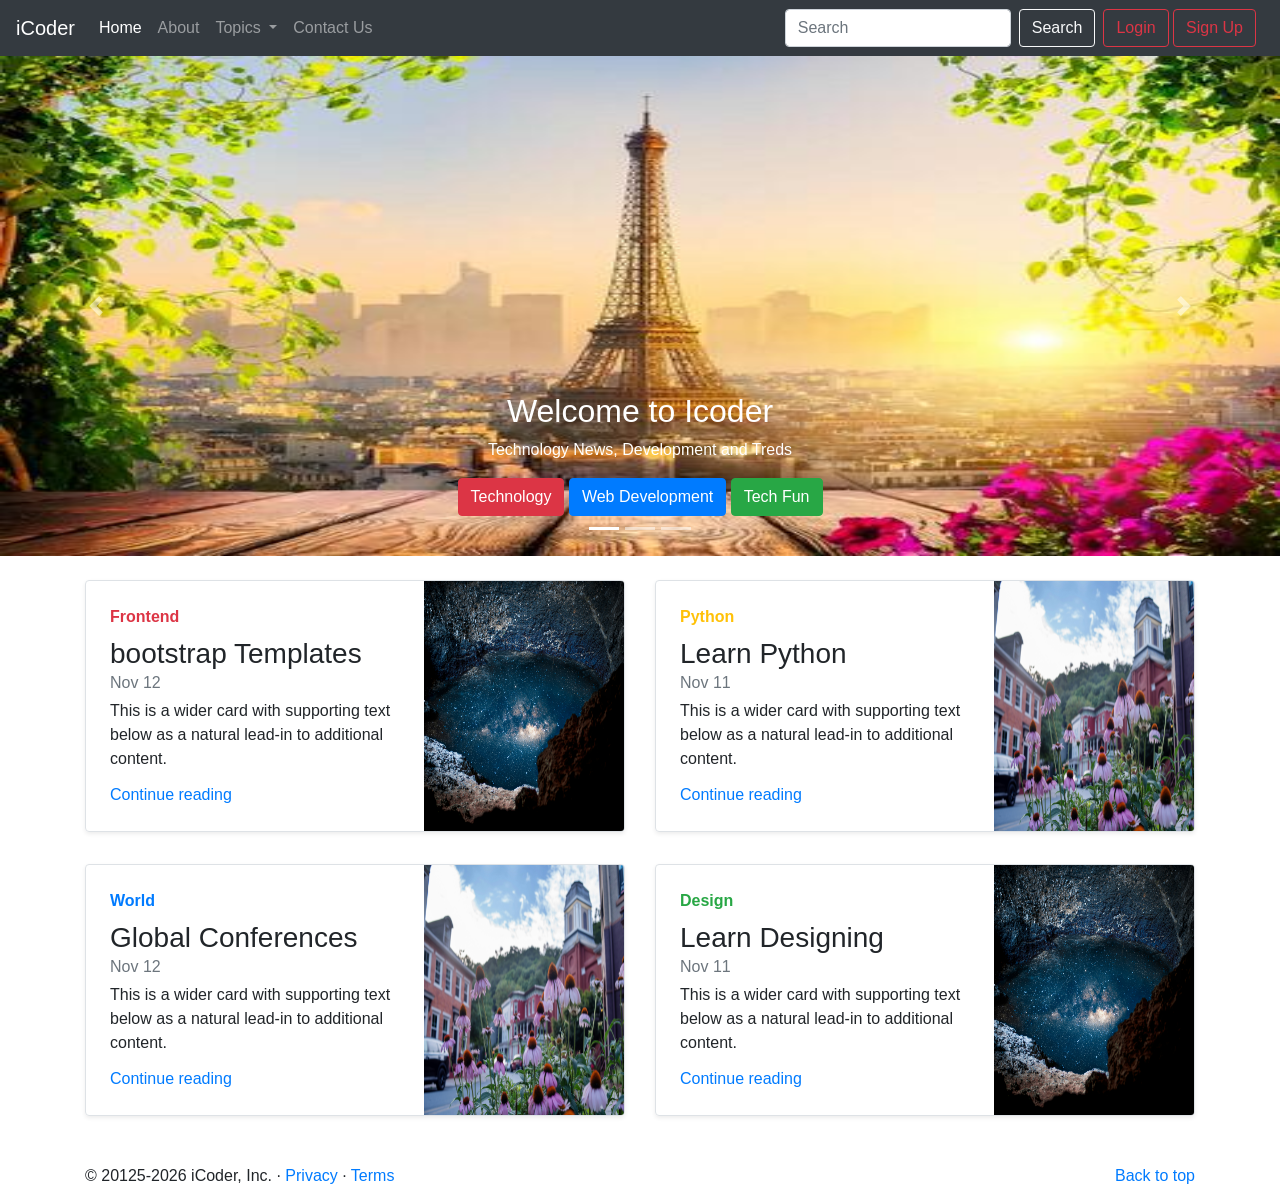
<file: index.html>
<!doctype html>
<html lang="en">
  <head>
    <!-- Required meta tags -->
    <meta charset="utf-8" />
    <meta
      name="viewport"
      content="width=device-width, initial-scale=1, shrink-to-fit=no"
    />

    <!-- Bootstrap CSS -->
    <link
      rel="stylesheet"
      href="https://cdn.jsdelivr.net/npm/bootstrap@4.4.1/dist/css/bootstrap.min.css"
      integrity="sha384-Vkoo8x4CGsO3+Hhxv8T/Q5PaXtkKtu6ug5TOeNV6gBiFeWPGFN9MuhOf23Q9Ifjh"
      crossorigin="anonymous"
    />

    <title>iCoder - Heaven for Programmers</title>
    <link rel="stylesheet" href="project.css" />
  </head>
  <body>
    <nav class="navbar navbar-expand-lg navbar-dark bg-dark">
      <a class="navbar-brand" href="#">iCoder</a>
      <button
        class="navbar-toggler"
        type="button"
        data-toggle="collapse"
        data-target="#navbarSupportedContent"
        aria-controls="navbarSupportedContent"
        aria-expanded="false"
        aria-label="Toggle navigation"
      >
        <span class="navbar-toggler-icon"></span>
      </button>

      <div class="collapse navbar-collapse" id="navbarSupportedContent">
        <ul class="navbar-nav mr-auto">
          <li class="nav-item active">
            <a class="nav-link" href="#"
              >Home <span class="sr-only">(current)</span></a
            >
          </li>
          <li class="nav-item">
            <a class="nav-link" href="/about.html">About</a>
          </li>

          <li class="nav-item dropdown">
            <a
              class="nav-link dropdown-toggle"
              href="#"
              id="navbarDropdown"
              role="button"
              data-toggle="dropdown"
              aria-haspopup="true"
              aria-expanded="false"
            >
              Topics
            </a>
            <div class="dropdown-menu" aria-labelledby="navbarDropdown">
              <a class="dropdown-item" href="#">Technology</a>
              <a class="dropdown-item" href="#">Web Development</a>
              <div class="dropdown-divider"></div>
              <a class="dropdown-item" href="#">Support</a>
              <a class="dropdown-item" href="#">Write for us</a>
            </div>
          </li>
          <li class="nav-item">
            <a class="nav-link" href="/contact.html">Contact Us</a>
          </li>
        </ul>
        <form class="form-inline my-2 my-lg-0">
          <input
            class="form-control mr-sm-2"
            type="search"
            placeholder="Search"
            aria-label="Search"
          />
          <button class="btn btn-outline-light my-2 my-sm-0" type="submit">
            Search
          </button>
        </form>
        <div class="mx-2">
          <button
            class="btn btn-outline-danger"
            data-toggle="modal"
            data-target="#LoginModal"
          >
            Login
          </button>
          <button
            class="btn btn-outline-danger"
            data-toggle="modal"
            data-target="#SignupModal"
          >
            Sign Up
          </button>
        </div>
      </div>
    </nav>

    <!-- login model -->
    <div
      class="modal fade"
      id="LoginModal"
      tabindex="-1"
      role="dialog"
      aria-labelledby="LoginModalLabel"
      aria-hidden="true"
    >
      <div class="modal-dialog" role="document">
        <div class="modal-content">
          <div class="modal-header">
            <h5 class="modal-title" id="LoginModalLabel">Login to iCoder</h5>
            <button
              type="button"
              class="close"
              data-dismiss="modal"
              aria-label="Close"
            >
              <span aria-hidden="true">&times;</span>
            </button>
          </div>
          <div class="modal-body">
            <form>
              <div class="form-group">
                <label for="exampleInputEmail1">Email address</label>
                <input
                  type="email"
                  class="form-control"
                  id="exampleInputEmail1"
                  aria-describedby="emailHelp"
                />
                <small id="emailHelp" class="form-text text-muted"
                  >We'll never share your email with anyone else.</small
                >
              </div>
              <div class="form-group">
                <label for="exampleInputPassword1">Password</label>
                <input
                  type="password"
                  class="form-control"
                  id="exampleInputPassword1"
                />
              </div>
              <div class="form-group form-check">
                <input
                  type="checkbox"
                  class="form-check-input"
                  id="exampleCheck1"
                />
                <label class="form-check-label" for="exampleCheck1"
                  >Check me out</label
                >
              </div>
              <button type="submit" class="btn btn-primary">Login</button>
            </form>
          </div>
          <div class="modal-footer">
            <button
              type="button"
              class="btn btn-secondary"
              data-dismiss="modal"
            >
              Close
            </button>
          </div>
        </div>
      </div>
    </div>

    <!-- Signup model -->
    <div
      class="modal fade"
      id="SignupModal"
      tabindex="-1"
      role="dialog"
      aria-labelledby="SignupModalLabel"
      aria-hidden="true"
    >
      <div class="modal-dialog" role="document">
        <div class="modal-content">
          <div class="modal-header">
            <h5 class="modal-title" id="SignupModalLabel">
              Get an iCoder Account
            </h5>
            <button
              type="button"
              class="close"
              data-dismiss="modal"
              aria-label="Close"
            >
              <span aria-hidden="true">&times;</span>
            </button>
          </div>
          <div class="modal-body">
            <form>
  <div class="form-group">
    <label for="exampleInputEmail1">Email address</label>
    <input type="email" class="form-control" id="exampleInputEmail1" aria-describedby="emailHelp">
    <small id="emailHelp" class="form-text text-muted">We'll never share your email with anyone else.</small>
  </div>
  <div class="form-group">
    <label for="exampleInputPassword1">Password</label>
    <input type="password" class="form-control" id="exampleInputPassword1">
  </div>

  <div class="form-group">
    <label for="cexampleInputPassword1"> Confirm Password</label>
    <input type="password" class="form-control" id="cexampleInputPassword1">
  </div>
  <button type="submit" class="btn btn-primary">Create Acoount</button>
</form>
          </div>
          <div class="modal-footer">
            <button
              type="button"
              class="btn btn-secondary"
              data-dismiss="modal"
            >
              Close
            </button>
          </div>
        </div>
      </div>
    </div>

    <div
      id="carouselExampleCaptions"
      class="carousel slide carousel-fade"
      data-ride="carousel"
    >
      <ol class="carousel-indicators">
        <li
          data-target="#carouselExampleCaptions"
          data-slide-to="0"
          class="active"
        ></li>
        <li data-target="#carouselExampleCaptions" data-slide-to="1"></li>
        <li data-target="#carouselExampleCaptions" data-slide-to="2"></li>
      </ol>
      <div class="carousel-inner">
        <div class="carousel-item active">
          <img
            src="a-beautiful-picture-the building.jpg"
            class="d-block w-100"
            alt="..."
          />
          <div class="carousel-caption d-none d-md-block">
            <h2>Welcome to Icoder</h2>
            <p>Technology News, Development and Treds</p>
            <button class="btn btn-danger">Technology</button>
            <button class="btn btn-primary">Web Development</button>
            <button class="btn btn-success">Tech Fun</button>
          </div>
        </div>
        <div class="carousel-item">
          <img src="images of the girl.jpg" class="d-block w-100" alt="..." />
          <div class="carousel-caption d-none d-md-block">
            <h2>The Best Coding Blog</h2>
            <p>Technology News, Development and Treds</p>
            <button class="btn btn-danger">Technology</button>
            <button class="btn btn-primary">Web Development</button>
            <button class="btn btn-success">Tech Fun</button>
          </div>
        </div>
        <div class="carousel-item">
          <img
            src="phonepicutres-TA picture of the man.webp"
            class="d-block w-100"
            alt="..."
          />
          <div class="carousel-caption d-none d-md-block">
            <h2>Award Wining Blog</h2>
            <p>technology News, Development and Treds</p>
            <button class="btn btn-danger">Technology</button>
            <button class="btn btn-primary">Web Development</button>
            <button class="btn btn-success">Tech Fun</button>
          </div>
        </div>
      </div>
      <a
        class="carousel-control-prev"
        href="#carouselExampleCaptions"
        role="button"
        data-slide="prev"
      >
        <span class="carousel-control-prev-icon" aria-hidden="true"></span>
        <span class="sr-only">Previous</span>
      </a>
      <a
        class="carousel-control-next"
        href="#carouselExampleCaptions"
        role="button"
        data-slide="next"
      >
        <span class="carousel-control-next-icon" aria-hidden="true"></span>
        <span class="sr-only">Next</span>
      </a>
    </div>
    <div class="container my-4">
      <div class="row mb-2">
        <div class="col-md-6">
          <div
            class="row no-gutters border rounded overflow-hidden flex-md-row mb-4 shadow-sm h-md-250 position-relative"
          >
            <div class="col p-4 d-flex flex-column position-static">
              <strong class="d-inline-block mb-2 text-danger">Frontend</strong>
              <h3 class="mb-0">bootstrap Templates</h3>
              <div class="mb-1 text-muted">Nov 12</div>
              <p class="card-text mb-auto">
                This is a wider card with supporting text below as a natural
                lead-in to additional content.
              </p>
              <a href="#" class="stretched-link">Continue reading</a>
            </div>
            <div class="col-auto d-none d-lg-block">
              <img
                class="bd-placeholder-img"
                width="200"
                height="150"
                src="artur-aldyrkhanov-u159a2eL6UE-unsplash (1).jpg"
                alt=""
              />
            </div>
          </div>
        </div>
        <div class="col-md-6">
          <div
            class="row no-gutters border rounded overflow-hidden flex-md-row mb-4 shadow-sm h-md-250 position-relative"
          >
            <div class="col p-4 d-flex flex-column position-static">
              <strong class="d-inline-block mb-2 text-warning">Python</strong>
              <h3 class="mb-0">Learn Python</h3>
              <div class="mb-1 text-muted">Nov 11</div>
              <p class="mb-auto">
                This is a wider card with supporting text below as a natural
                lead-in to additional content.
              </p>
              <a href="#" class="stretched-link">Continue reading</a>
            </div>
            <div class="col-auto d-none d-lg-block">
              <img
                class="bd-placeholder-img"
                width="200"
                height="150"
                src="land-nature pic.jpg"
                alt=""
              />
            </div>
          </div>
        </div>
      </div>
      <div class="row mb-2">
        <div class="col-md-6">
          <div
            class="row no-gutters border rounded overflow-hidden flex-md-row mb-4 shadow-sm h-md-250 position-relative"
          >
            <div class="col p-4 d-flex flex-column position-static">
              <strong class="d-inline-block mb-2 text-primary">World</strong>
              <h3 class="mb-0">Global Conferences</h3>
              <div class="mb-1 text-muted">Nov 12</div>
              <p class="card-text mb-auto">
                This is a wider card with supporting text below as a natural
                lead-in to additional content.
              </p>
              <a href="#" class="stretched-link">Continue reading</a>
            </div>
            <div class="col-auto d-none d-lg-block">
              <img
                class="bd-placeholder-img"
                width="200"
                height="150"
                src="land-nature pic.jpg"
                alt=""
              />
            </div>
          </div>
        </div>
        <div class="col-md-6">
          <div
            class="row no-gutters border rounded overflow-hidden flex-md-row mb-4 shadow-sm h-md-250 position-relative"
          >
            <div class="col p-4 d-flex flex-column position-static">
              <strong class="d-inline-block mb-2 text-success">Design</strong>
              <h3 class="mb-0">Learn Designing</h3>
              <div class="mb-1 text-muted">Nov 11</div>
              <p class="mb-auto">
                This is a wider card with supporting text below as a natural
                lead-in to additional content.
              </p>
              <a href="#" class="stretched-link">Continue reading</a>
            </div>
            <div class="col-auto d-none d-lg-block">
              <img
                class="bd-placeholder-img"
                width="200"
                height="150"
                src="artur-aldyrkhanov-u159a2eL6UE-unsplash (1).jpg"
                alt=""
              />
            </div>
          </div>
        </div>
      </div>
    </div>
    <footer class="container">
      <p class="float-right"><a href="#">Back to top</a></p>
      <p>
        © 20125-2026 iCoder, Inc. · <a href="#">Privacy</a> ·
        <a href="#">Terms</a>
      </p>
    </footer>

    <!-- Optional JavaScript -->
    <!-- jQuery first, then Popper.js, then Bootstrap JS -->
    <script
      src="https://code.jquery.com/jquery-3.4.1.slim.min.js"
      integrity="sha384-J6qa4849blE2+poT4WnyKhv5vZF5SrPo0iEjwBvKU7imGFAV0wwj1yYfoRSJoZ+n"
      crossorigin="anonymous"
    ></script>
    <script
      src="https://cdn.jsdelivr.net/npm/popper.js@1.16.0/dist/umd/popper.min.js"
      integrity="sha384-Q6E9RHvbIyZFJoft+2mJbHaEWldlvI9IOYy5n3zV9zzTtmI3UksdQRVvoxMfooAo"
      crossorigin="anonymous"
    ></script>
    <script
      src="https://cdn.jsdelivr.net/npm/bootstrap@4.4.1/dist/js/bootstrap.min.js"
      integrity="sha384-wfSDF2E50Y2D1uUdj0O3uMBJnjuUD4Ih7YwaYd1iqfktj0Uod8GCExl3Og8ifwB6"
      crossorigin="anonymous"
    ></script>
  </body>
</html>
</file>
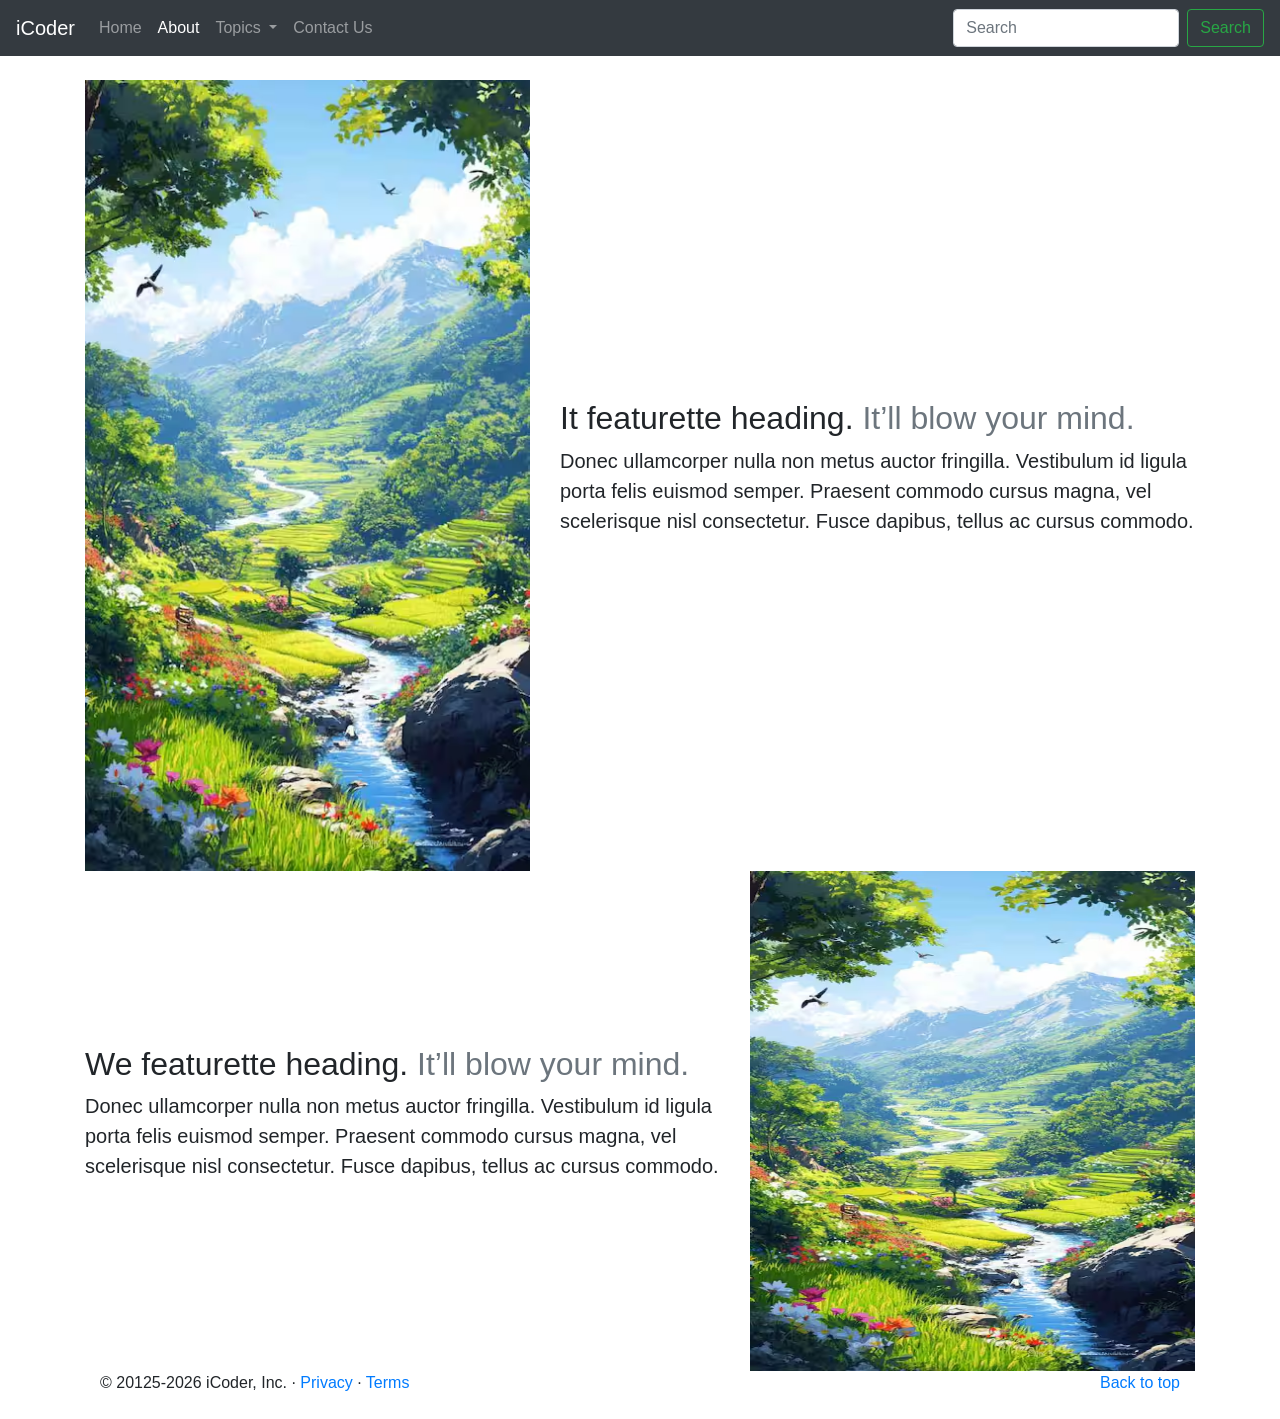
<file: about.html>
<!doctype html>
<html lang="en">
  <head>
    <!-- Required meta tags -->
    <meta charset="utf-8" />
    <meta
      name="viewport"
      content="width=device-width, initial-scale=1, shrink-to-fit=no"
    />

    <!-- Bootstrap CSS -->
    <link
      rel="stylesheet"
      href="https://cdn.jsdelivr.net/npm/bootstrap@4.4.1/dist/css/bootstrap.min.css"
      integrity="sha384-Vkoo8x4CGsO3+Hhxv8T/Q5PaXtkKtu6ug5TOeNV6gBiFeWPGFN9MuhOf23Q9Ifjh"
      crossorigin="anonymous"
    />

    <title>iCoder - Heaven for Programmers</title>
    <link rel="stylesheet" href="project1.css">
  </head>
  <body>
    <nav class="navbar navbar-expand-lg navbar-dark bg-dark">
      <a class="navbar-brand" href="#">iCoder</a>
      <button
        class="navbar-toggler"
        type="button"
        data-toggle="collapse"
        data-target="#navbarSupportedContent"
        aria-controls="navbarSupportedContent"
        aria-expanded="false"
        aria-label="Toggle navigation"
      >
        <span class="navbar-toggler-icon"></span>
      </button>

      <div class="collapse navbar-collapse" id="navbarSupportedContent">
        <ul class="navbar-nav mr-auto">
          <li class="nav-item ">
            <a class="nav-link" href="/">Home <span class="sr-only">(current)</span></a>
          </li>
          <li class="nav-item active">
            <a class="nav-link" href="/about.html">About</a>
          </li>

          <li class="nav-item dropdown">
            <a
              class="nav-link dropdown-toggle"
              href="#"
              id="navbarDropdown"
              role="button"
              data-toggle="dropdown"
              aria-haspopup="true"
              aria-expanded="false"
            >
              Topics
            </a>
            <div class="dropdown-menu" aria-labelledby="navbarDropdown">
              <a class="dropdown-item" href="#">Technology</a>
              <a class="dropdown-item" href="#">Web Development</a>
              <div class="dropdown-divider"></div>
              <a class="dropdown-item" href="#">Support</a>
              <a class="dropdown-item" href="#"">Write for us</a>
            </div>
          </li>
          <li class="nav-item">
            <a class="nav-link" href="/contact.html">Contact Us</a>
          </li>
        </ul>
        <form class="form-inline my-2 my-lg-0">
          <input
            class="form-control mr-sm-2"
            type="search"
            placeholder="Search"
            aria-label="Search"
          />
          <button class="btn btn-outline-success my-2 my-sm-0" type="submit">
            Search
          </button>
        </form>
      </div>
    </nav>
<div class="container my-4">
    <div class="row featurette d-flex justify-content-center align-items-center">
      <div class="col-md-7 order-md-2">
        <h2 class="featurette-heading">It featurette heading. <span class="text-muted">It’ll blow your mind.</span></h2>
        <p class="lead">Donec ullamcorper nulla non metus auctor fringilla. Vestibulum id ligula porta felis euismod semper. Praesent commodo cursus magna, vel scelerisque nisl consectetur. Fusce dapibus, tellus ac cursus commodo.</p>
      </div>
      <div class="col-md-5 order-md-1">
        <img class="img-fluid" src="nature.jpg" alt="">
      </div>
    </div>
    <div class="row featurette d-flex justify-content-center align-items-center">
      <div class="col-md-7">
        <h2 class="featurette-heading">We featurette heading. <span class="text-muted">It’ll blow your mind.</span></h2>
        <p class="lead">Donec ullamcorper nulla non metus auctor fringilla. Vestibulum id ligula porta felis euismod semper. Praesent commodo cursus magna, vel scelerisque nisl consectetur. Fusce dapibus, tellus ac cursus commodo.</p>
      </div>
      <div class="col-md-5">
        <img class="img-fluid" style="height: 500px;" width="500"  src="nature.jpg" alt="">
      </div>
    </div>
    <footer class="container">
    <p class="float-right"><a href="#">Back to top</a></p>
    <p>© 20125-2026 iCoder, Inc. · <a href="#">Privacy</a> · <a href="#">Terms</a></p>
  </footer>
    
</div>
    <!-- Optional JavaScript -->
    <!-- jQuery first, then Popper.js, then Bootstrap JS -->
    <script
      src="https://code.jquery.com/jquery-3.4.1.slim.min.js"
      integrity="sha384-J6qa4849blE2+poT4WnyKhv5vZF5SrPo0iEjwBvKU7imGFAV0wwj1yYfoRSJoZ+n"
      crossorigin="anonymous"
    ></script>
    <script
      src="https://cdn.jsdelivr.net/npm/popper.js@1.16.0/dist/umd/popper.min.js"
      integrity="sha384-Q6E9RHvbIyZFJoft+2mJbHaEWldlvI9IOYy5n3zV9zzTtmI3UksdQRVvoxMfooAo"
      crossorigin="anonymous"
    ></script>
    <script
      src="https://cdn.jsdelivr.net/npm/bootstrap@4.4.1/dist/js/bootstrap.min.js"
      integrity="sha384-wfSDF2E50Y2D1uUdj0O3uMBJnjuUD4Ih7YwaYd1iqfktj0Uod8GCExl3Og8ifwB6"
      crossorigin="anonymous"
    ></script>
  </body>
</html>
</file>
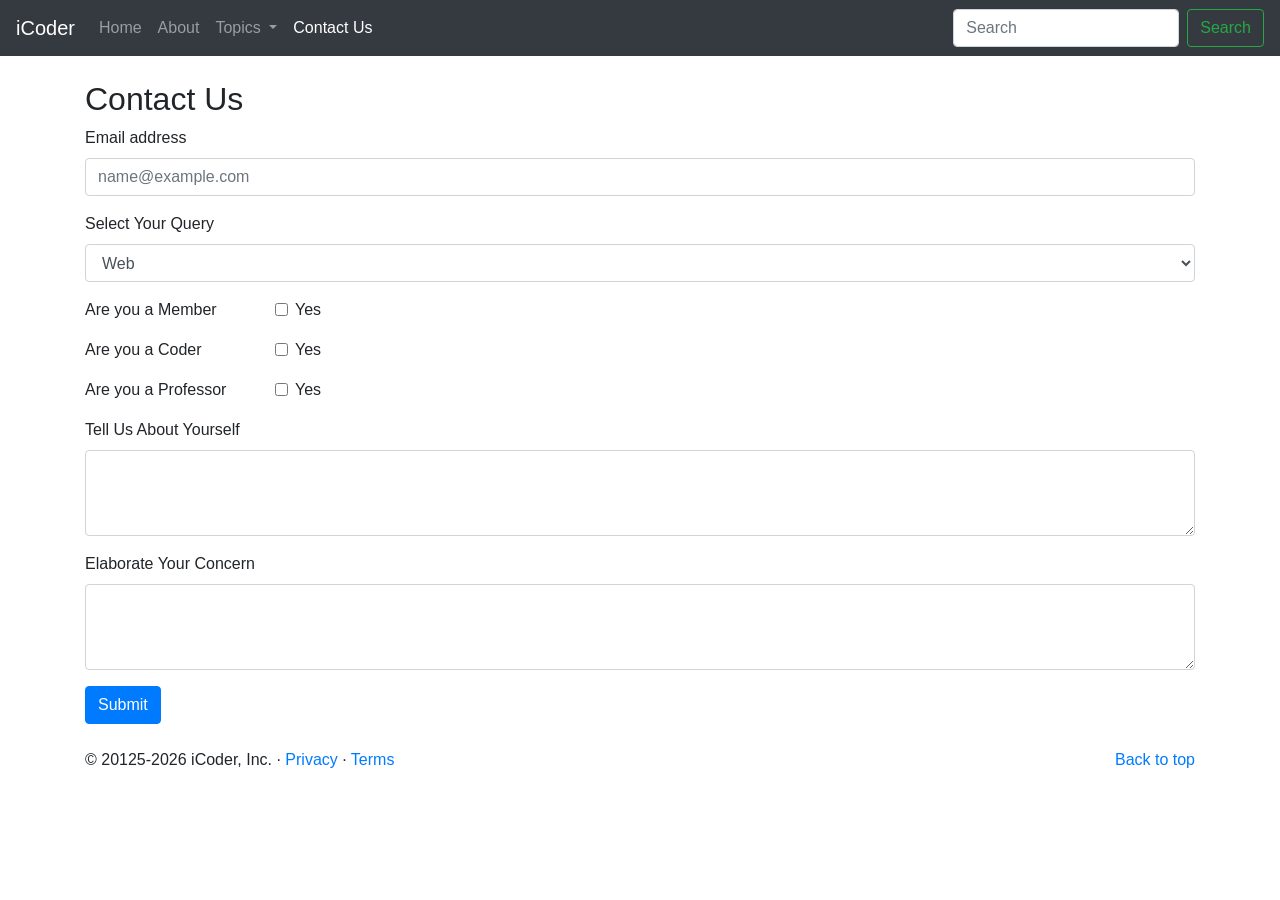
<file: contact.html>
<!doctype html>
<html lang="en">
  <head>
    <!-- Required meta tags -->
    <meta charset="utf-8" />
    <meta
      name="viewport"
      content="width=device-width, initial-scale=1, shrink-to-fit=no"
    />

    <!-- Bootstrap CSS -->
    <link
      rel="stylesheet"
      href="https://cdn.jsdelivr.net/npm/bootstrap@4.4.1/dist/css/bootstrap.min.css"
      integrity="sha384-Vkoo8x4CGsO3+Hhxv8T/Q5PaXtkKtu6ug5TOeNV6gBiFeWPGFN9MuhOf23Q9Ifjh"
      crossorigin="anonymous"
    />

    <title>iCoder - Heaven for Programmers</title>
    <link rel="stylesheet" href="project1.css">
  </head>
  <body>
    <nav class="navbar navbar-expand-lg navbar-dark bg-dark">
      <a class="navbar-brand" href="#">iCoder</a>
      <button
        class="navbar-toggler"
        type="button"
        data-toggle="collapse"
        data-target="#navbarSupportedContent"
        aria-controls="navbarSupportedContent"
        aria-expanded="false"
        aria-label="Toggle navigation"
      >
        <span class="navbar-toggler-icon"></span>
      </button>

      <div class="collapse navbar-collapse" id="navbarSupportedContent">
        <ul class="navbar-nav mr-auto">
          <li class="nav-item ">
            <a class="nav-link" href="/">Home <span class="sr-only">(current)</span></a>
          </li>
          <li class="nav-item">
            <a class="nav-link" href="/about.html">About</a>
          </li>

          <li class="nav-item dropdown">
            <a
              class="nav-link dropdown-toggle"
              href="#"
              id="navbarDropdown"
              role="button"
              data-toggle="dropdown"
              aria-haspopup="true"
              aria-expanded="false"
            >
              Topics
            </a>
            <div class="dropdown-menu" aria-labelledby="navbarDropdown">
              <a class="dropdown-item" href="#">Technology</a>
              <a class="dropdown-item" href="#">Web Development</a>
              <div class="dropdown-divider"></div>
              <a class="dropdown-item" href="#">Support</a>
              <a class="dropdown-item" href="#"">Write for us</a>
            </div>
          </li>
          <li class="nav-item active">
            <a class="nav-link" href="/contact.html">Contact Us</a>
          </li>
        </ul>
        <form class="form-inline my-2 my-lg-0">
          <input
            class="form-control mr-sm-2"
            type="search"
            placeholder="Search"
            aria-label="Search"
          />
          <button class="btn btn-outline-success my-2 my-sm-0" type="submit">
            Search
          </button>
        </form>
      </div>
    </nav>
<div class="container my-4">
    <h2>Contact Us</h2>
    <form>
  <div class="form-group">
    <label for="exampleFormControlInput1">Email address</label>
    <input type="email" class="form-control" id="exampleFormControlInput1" placeholder="name@example.com">
  </div>
  <div class="form-group">
    <label for="exampleFormControlSelect1">Select Your Query</label>
    <select class="form-control" id="exampleFormControlSelect1">
      <option>Web</option>
      <option>Tech Stack</option>
      <option>Technology</option>
      <option>Others</option>
    </select>
  </div>
  <div class="form-group row">
   <div class="col-sm-2">Are you a Member</div>
   <div class="col-sm-10">
     <div class="form-check">
       <input class="form-check-input" type="checkbox" id="gridCheck1">
       <label class="form-check-label" for="gridCheck1">
         Yes 
       </label>
     </div>
   </div>
 </div>
 
 <div class="form-group row">
  <div class="col-sm-2">Are you a Coder</div>
  <div class="col-sm-10">
    <div class="form-check">
      <input class="form-check-input" type="checkbox" id="gridCheck2">
      <label class="form-check-label" for="gridCheck2">
        Yes 
      </label>
    </div>
  </div>
</div>

 <div class="form-group row">
  <div class="col-sm-2">Are you a Professor</div>
  <div class="col-sm-10">
    <div class="form-check">
      <input class="form-check-input" type="checkbox" id="gridCheck3">
      <label class="form-check-label" for="gridCheck3">
        Yes 
      </label>
    </div>
  </div>
</div>

 <div class="form-group">
    <label for="exampleFormControlTextarea1">Tell Us About Yourself</label>
    <textarea class="form-control" id="exampleFormControlTextarea1" rows="3"></textarea>
  </div>

 <div class="form-group">
    <label for="exampleFormControlTextarea2">Elaborate Your Concern</label>
    <textarea class="form-control" id="exampleFormControlTextarea2" rows="3"></textarea>
  </div>

  <button class="btn btn-primary">Submit</button>
</form>
    </div>
    <footer class="container">
    <p class="float-right"><a href="#">Back to top</a></p>
    <p>© 20125-2026 iCoder, Inc. · <a href="#">Privacy</a> · <a href="#">Terms</a></p>
  </footer>
    
</div>
    <!-- Optional JavaScript -->
    <!-- jQuery first, then Popper.js, then Bootstrap JS -->
    <script
      src="https://code.jquery.com/jquery-3.4.1.slim.min.js"
      integrity="sha384-J6qa4849blE2+poT4WnyKhv5vZF5SrPo0iEjwBvKU7imGFAV0wwj1yYfoRSJoZ+n"
      crossorigin="anonymous"
    ></script>
    <script
      src="https://cdn.jsdelivr.net/npm/popper.js@1.16.0/dist/umd/popper.min.js"
      integrity="sha384-Q6E9RHvbIyZFJoft+2mJbHaEWldlvI9IOYy5n3zV9zzTtmI3UksdQRVvoxMfooAo"
      crossorigin="anonymous"
    ></script>
    <script
      src="https://cdn.jsdelivr.net/npm/bootstrap@4.4.1/dist/js/bootstrap.min.js"
      integrity="sha384-wfSDF2E50Y2D1uUdj0O3uMBJnjuUD4Ih7YwaYd1iqfktj0Uod8GCExl3Og8ifwB6"
      crossorigin="anonymous"
    ></script>
  </body>
</html>
</file>
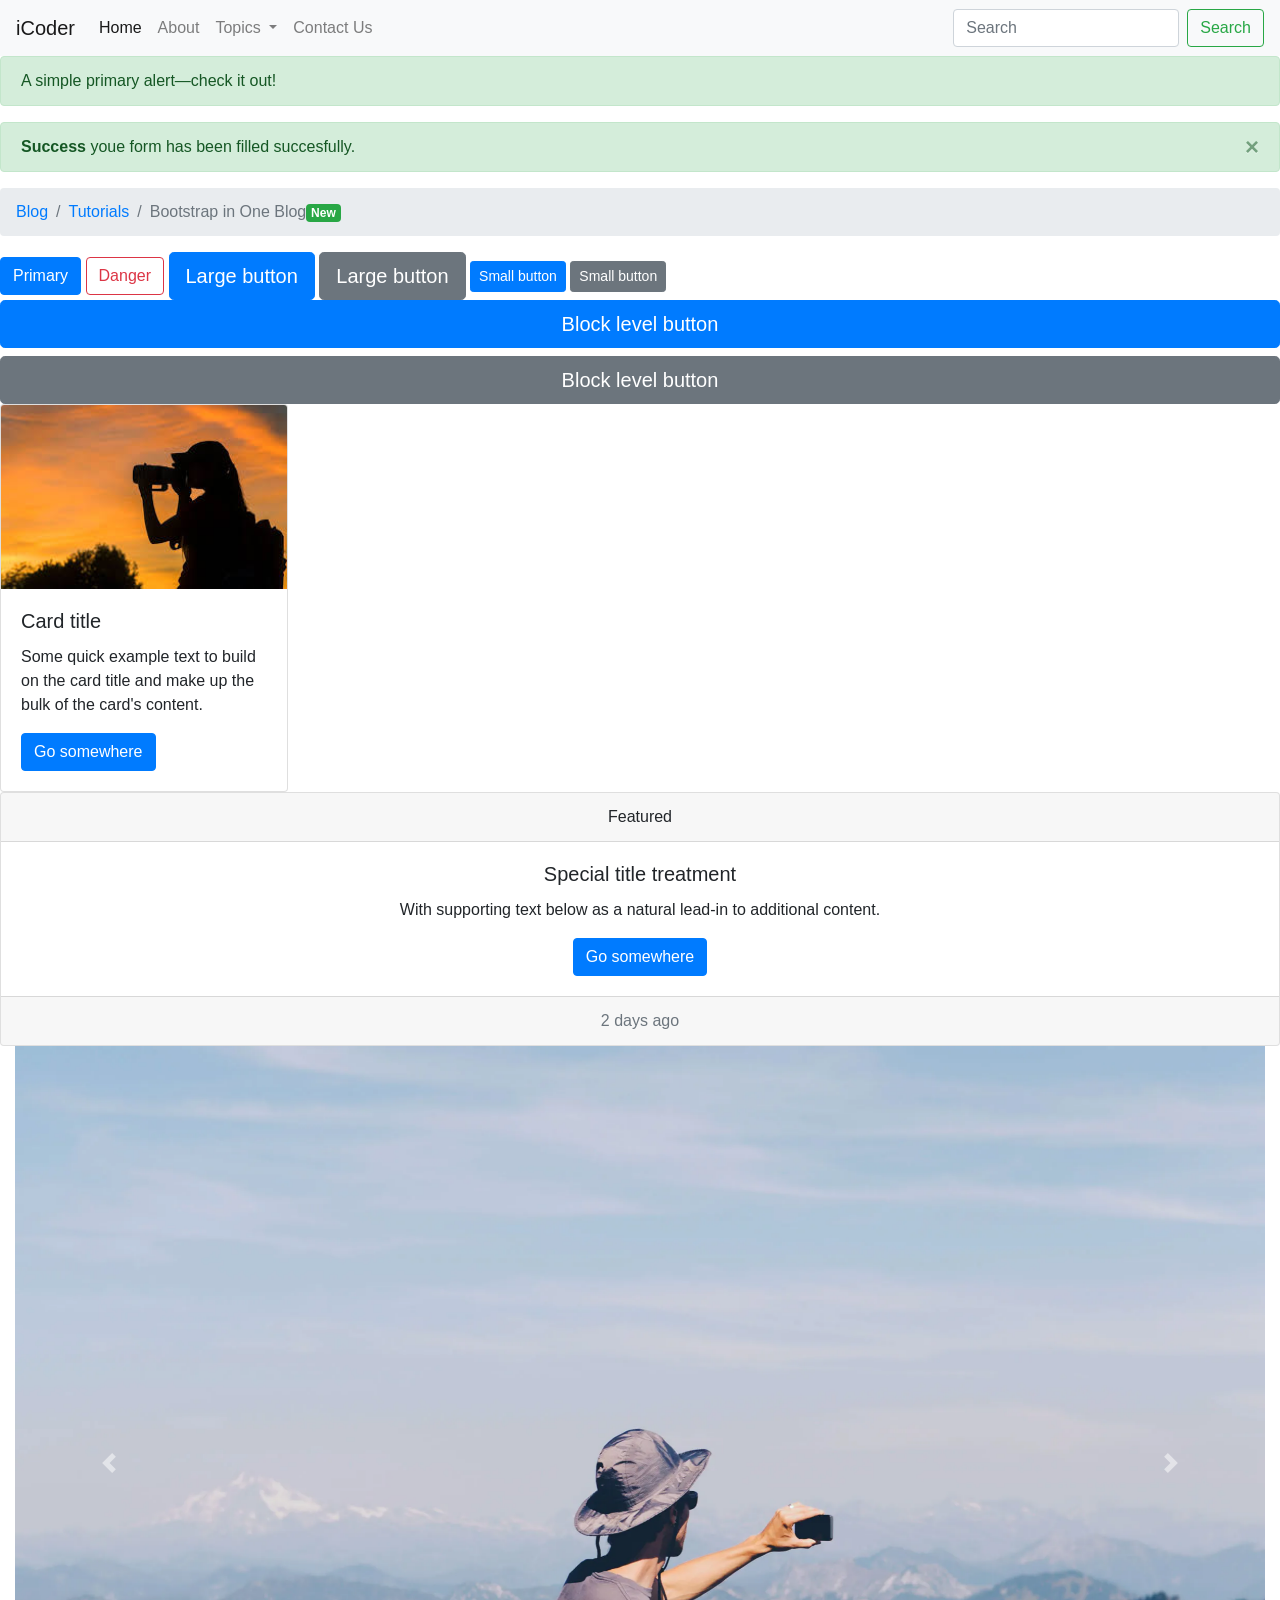
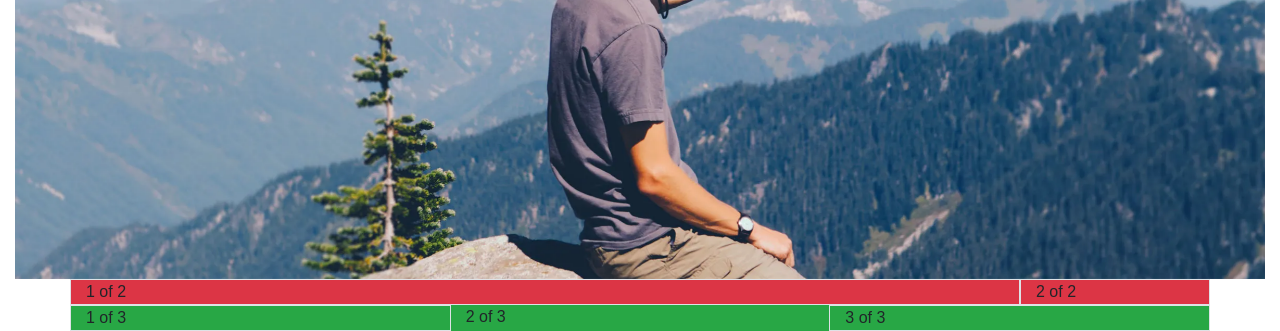
<file: index1.html>
<!DOCTYPE html>
<html lang="en">
  <head>
    <!-- Required meta tags -->
    <meta charset="utf-8" />
    <meta
      name="viewport"
      content="width=device-width, initial-scale=1, shrink-to-fit=no"
    />

    <!-- Bootstrap CSS -->
    <link
      rel="stylesheet"
      href="https://cdn.jsdelivr.net/npm/bootstrap@4.4.1/dist/css/bootstrap.min.css"
      integrity="sha384-Vkoo8x4CGsO3+Hhxv8T/Q5PaXtkKtu6ug5TOeNV6gBiFeWPGFN9MuhOf23Q9Ifjh"
      crossorigin="anonymous"
    />

    <title>Hello, world!</title>
  </head>
  <body>
    <nav class="navbar navbar-expand-lg navbar-light bg-light">
      <a class="navbar-brand" href="#">iCoder</a>
      <button
        class="navbar-toggler"
        type="button"
        data-toggle="collapse"
        data-target="#navbarSupportedContent"
        aria-controls="navbarSupportedContent"
        aria-expanded="false"
        aria-label="Toggle navigation"
      >
        <span class="navbar-toggler-icon"></span>
      </button>

      <div class="collapse navbar-collapse" id="navbarSupportedContent">
        <ul class="navbar-nav mr-auto">
          <li class="nav-item active">
            <a class="nav-link" href="#"
              >Home <span class="sr-only">(current)</span></a
            >
          </li>
          <li class="nav-item">
            <a class="nav-link" href="#">About</a>
          </li>
          <li class="nav-item dropdown">
            <a
              class="nav-link dropdown-toggle"
              href="#"
              id="navbarDropdown"
              role="button"
              data-toggle="dropdown"
              aria-haspopup="true"
              aria-expanded="false"
            >
              Topics
            </a>
            <div class="dropdown-menu" aria-labelledby="navbarDropdown">
              <a class="dropdown-item" href="#">Technology</a>
              <a class="dropdown-item" href="#">Web Development</a>
              <div class="dropdown-divider"></div>
              <a class="dropdown-item" href="#">Support</a>
              <a class="dropdown-item" href="#"">Write for us</a>
            </div>
          </li>
          <li class="nav-item">
            <a class="nav-link" href="#">Contact Us</a>
          </li>
        </ul>
        <form class="form-inline my-2 my-lg-0">
          <input
            class="form-control mr-sm-2"
            type="search"
            placeholder="Search"
            aria-label="Search"
          />
          <button class="btn btn-outline-success my-2 my-sm-0" type="submit">
            Search
          </button>
        </form>
      </div>
    </nav>

    <div class="alert alert-success" role="alert">
  A simple primary alert—check it out!
</div>
<div class="alert alert-success alert-dismissible fade show" role="alert">
  <strong>Success</strong> youe form has been filled  succesfully.
  <button type="button" class="close" data-dismiss="alert" aria-label="Close">
    <span aria-hidden="true">&times;</span>
  </button>
</div>

<nav aria-label="breadcrumb">
  <ol class="breadcrumb">
    <li class="breadcrumb-item"><a href="#">Blog</a></li>
    <li class="breadcrumb-item"><a href="#">Tutorials</a></li>
    <li class="breadcrumb-item active" aria-current="page">Bootstrap in One Blog<span class="badge badge-success">New</span></li>
    
  </ol>
</nav>
  <button type="button" class="btn btn-primary">Primary</button>
  <button type="button" class="btn btn-outline-danger">Danger</button>

  <button type="button" class="btn btn-primary btn-lg">Large button</button>
  <button type="button" class="btn btn-secondary btn-lg">Large button</button>

  <button type="button" class="btn btn-primary btn-sm">Small button</button>
  <button type="button" class="btn btn-secondary btn-sm">Small button</button>

  <button type="button" class="btn btn-primary btn-lg btn-block">Block level button</button>
  <button type="button" class="btn btn-secondary btn-lg btn-block">Block level button</button>


  <div class="card" style="width: 18rem;">
  <img src="images of the girl.jpg" class="card-img-top" alt="...">
  <div class="card-body">
    <h5 class="card-title">Card title</h5>
    <p class="card-text">Some quick example text to build on the card title and make up the bulk of the card's content.</p>
    <a href="#" class="btn btn-primary">Go somewhere</a>
  </div>
</div>
<div class="card text-center">
  <div class="card-header">
    Featured
  </div>
  <div class="card-body">
    <h5 class="card-title">Special title treatment</h5>
    <p class="card-text">With supporting text below as a natural lead-in to additional content.</p>
    <a href="#" class="btn btn-primary">Go somewhere</a>
  </div>
  <div class="card-footer text-muted">
    2 days ago
  </div>
</div>

<div class="container-fluid">
<div id="carouselExampleControls" class="carousel slide carousel-fade" data-ride="carousel">
  <div class="carousel-inner">
    <div class="carousel-item active">
      <img src="phonepicutres-TA picture of the man.webp" class="d-block w-100" alt="...">
    </div>
    <div class="carousel-item">
      <img src="images of the girl.jpg" class="d-block w-100" alt="...">
    </div>
    <div class="carousel-item">
      <img src="a-beautiful-picture-the building.jpg" class="d-block w-100" alt="...">
    </div>
  </div>
  <a class="carousel-control-prev" href="#carouselExampleControls" role="button" data-slide="prev">
    <span class="carousel-control-prev-icon" aria-hidden="true"></span>
    <span class="sr-only">Previous</span>
  </a>
  <a class="carousel-control-next" href="#carouselExampleControls" role="button" data-slide="next">
    <span class="carousel-control-next-icon" aria-hidden="true"></span>
    <span class="sr-only">Next</span>
  </a>
</div>
</div>


<div class="container">
  <div class="row bg-danger">
    <div class="col-md-10 col-sm-6 col-6 border">
      1 of 2
    </div>
    <div class="col-md-2 col-sm-6 col-6 border">
      2 of 2
    </div>
  </div>
  <div class="row bg-success">
    <div class="col border">
      1 of 3
    </div>
    <div class="col border-5">
      2 of 3 
    </div>
    <div class="col border">
      3 of 3
    </div>
  </div>
</div>


    <!-- Optional JavaScript -->
    <!-- jQuery first, then Popper.js, then Bootstrap JS -->
    <script
      src="https://code.jquery.com/jquery-3.4.1.slim.min.js"
      integrity="sha384-J6qa4849blE2+poT4WnyKhv5vZF5SrPo0iEjwBvKU7imGFAV0wwj1yYfoRSJoZ+n"
      crossorigin="anonymous"
    ></script>
    <script
      src="https://cdn.jsdelivr.net/npm/popper.js@1.16.0/dist/umd/popper.min.js"
      integrity="sha384-Q6E9RHvbIyZFJoft+2mJbHaEWldlvI9IOYy5n3zV9zzTtmI3UksdQRVvoxMfooAo"
      crossorigin="anonymous"
    ></script>
    <script
      src="https://cdn.jsdelivr.net/npm/bootstrap@4.4.1/dist/js/bootstrap.min.js"
      integrity="sha384-wfSDF2E50Y2D1uUdj0O3uMBJnjuUD4Ih7YwaYd1iqfktj0Uod8GCExl3Og8ifwB6"
      crossorigin="anonymous"
    ></script>
  </body>
</html>
</file>
<file: project.css>
* {
    margin: 0;
    padding: 0;
}

.carousel-item active,img {
    height: 500px;
}

.carousel-item,img {
    height: 500px;
}

.bd-placeholder-img {
    height: 250px;
}
</file>
<file: project1.css>
.row featurette {
    display: flex;
    justify-content: center;
    align-items: center;
}
</file>
